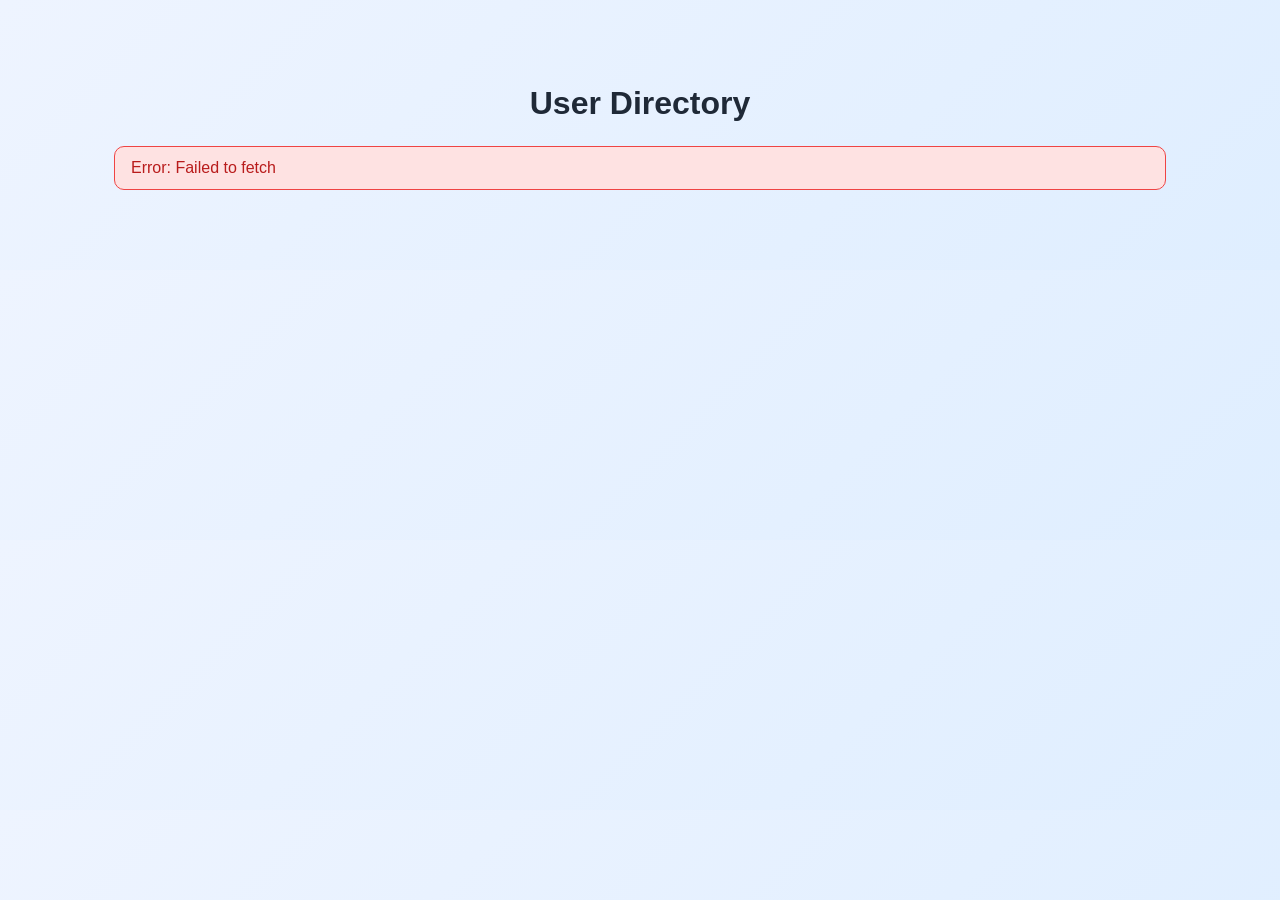
<file: lesson-12/02-user-directory/index.html>
<!DOCTYPE html>
<html lang="en">
  <head>
    <meta charset="UTF-8" />
    <meta name="viewport" content="width=device-width, initial-scale=1.0" />
    <title>User Directory</title>
    <link rel="stylesheet" href="styles.css" />
  </head>
  <body>
    <main class="app">
      <h1>User Directory</h1>

      <div id="loading">Loading...</div>
      <div id="error" class="hidden"></div>
      <div id="users-container"></div>
    </main>

    <script src="script.js"></script>
  </body>
</html>
</file>
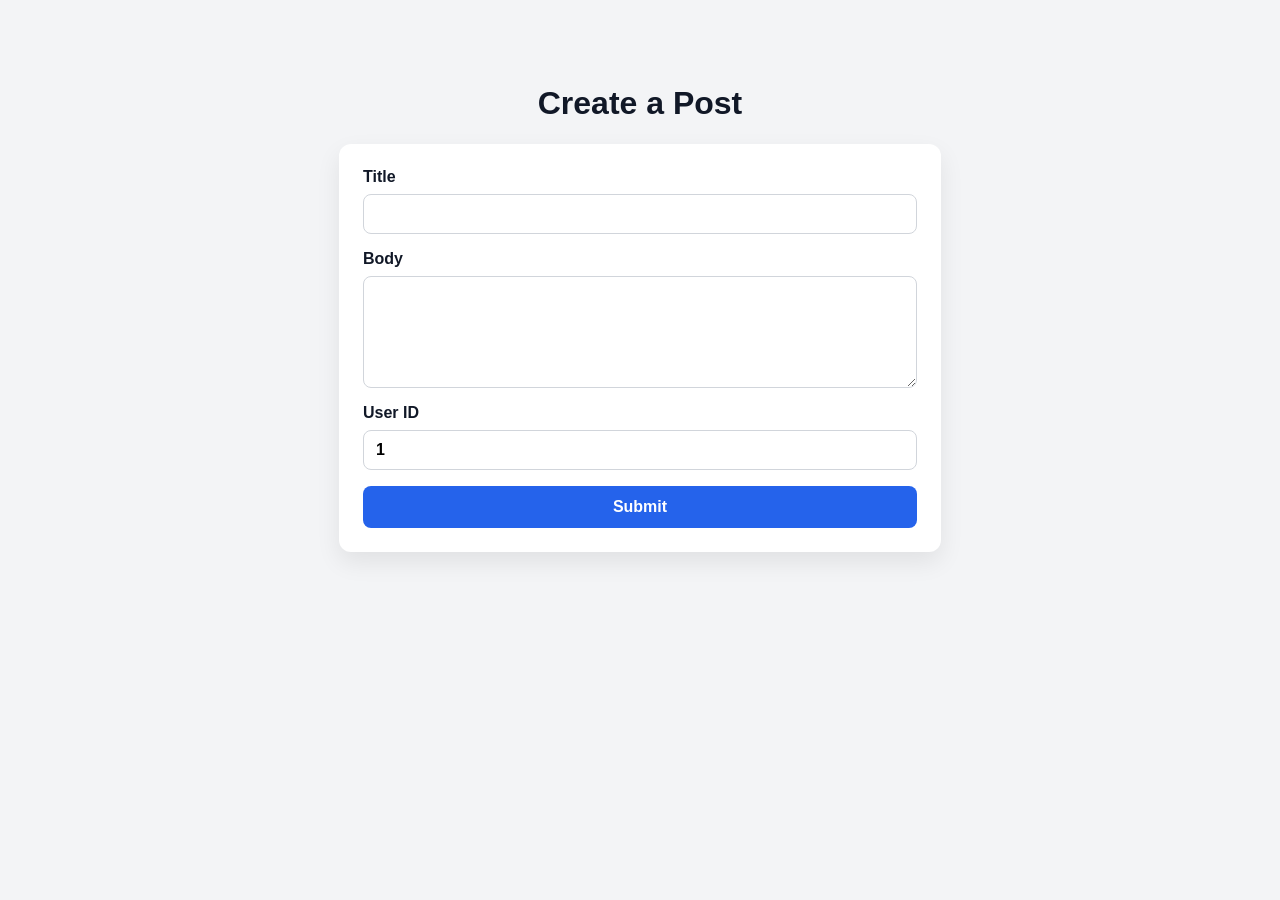
<file: lesson-12/03-post-form/index.html>
<!DOCTYPE html>
<html lang="en">
  <head>
    <meta charset="UTF-8" />
    <meta name="viewport" content="width=device-width, initial-scale=1.0" />
    <title>Create Post</title>
    <link rel="stylesheet" href="styles.css" />
  </head>
  <body>
    <main class="app">
      <h1>Create a Post</h1>

      <form id="post-form">
        <label>
          Title
          <input id="title" type="text" name="title" required />
        </label>

        <label>
          Body
          <textarea id="body" name="body" rows="5" required></textarea>
        </label>

        <label>
          User ID
          <input id="userId" type="number" min="1" value="1" required />
        </label>

        <button type="submit">Submit</button>
      </form>

      <section id="result" class="result hidden"></section>
    </main>

    <script src="script.js"></script>
  </body>
</html>
</file>
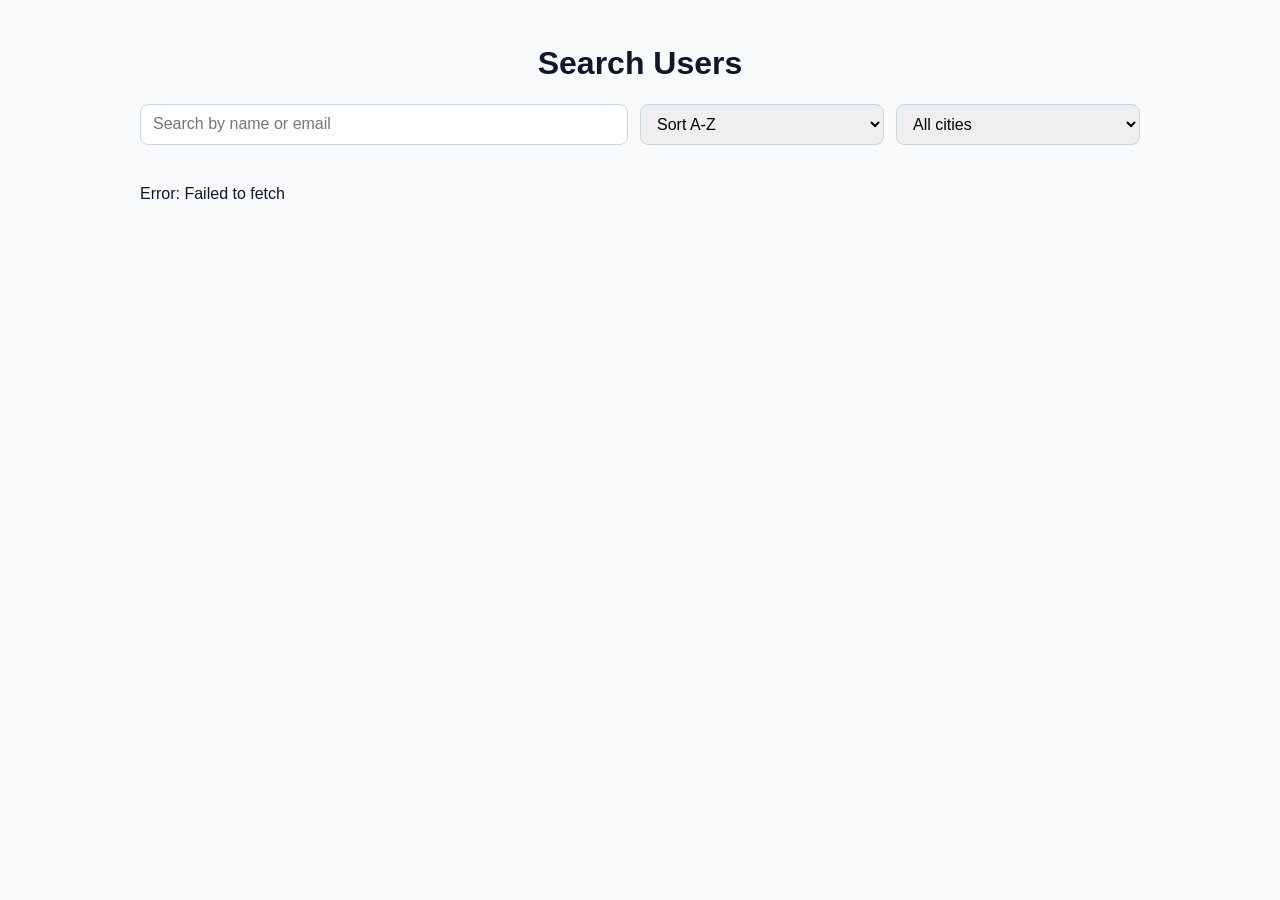
<file: lesson-12/04-live-search/index.html>
<!DOCTYPE html>
<html lang="en">
  <head>
    <meta charset="UTF-8" />
    <meta name="viewport" content="width=device-width, initial-scale=1.0" />
    <title>Live User Search</title>
    <link rel="stylesheet" href="styles.css" />
  </head>
  <body>
    <main class="app">
      <h1>Search Users</h1>

      <div class="controls">
        <input id="search" type="text" placeholder="Search by name or email" />

        <select id="sort-order">
          <option value="asc">Sort A-Z</option>
          <option value="desc">Sort Z-A</option>
        </select>

        <select id="city-filter">
          <option value="all">All cities</option>
        </select>
      </div>

      <div id="users-container"></div>
    </main>

    <script src="script.js"></script>
  </body>
</html>
</file>
<file: lesson-12/02-user-directory/styles.css>
* {
  box-sizing: border-box;
}

body {
  margin: 0;
  font-family: Arial, sans-serif;
  background: linear-gradient(135deg, #eef4ff, #dfeeff);
  color: #1f2937;
}

.app {
  max-width: 1100px;
  margin: 40px auto;
  padding: 24px;
}

h1 {
  text-align: center;
  margin-bottom: 24px;
}

.hidden {
  display: none;
}

#error {
  margin: 16px 0;
  padding: 12px 16px;
  background: #fee2e2;
  border: 1px solid #ef4444;
  border-radius: 10px;
  color: #b91c1c;
}

#loading {
  text-align: center;
  font-weight: 600;
  margin-bottom: 20px;
}

#users-container {
  display: grid;
  grid-template-columns: repeat(auto-fit, minmax(220px, 1fr));
  gap: 18px;
}

.user-card {
  background: #ffffff;
  border-radius: 14px;
  padding: 20px;
  box-shadow: 0 8px 24px rgba(15, 23, 42, 0.08);
}

.user-card h2 {
  margin-top: 0;
  font-size: 1.2rem;
}

.user-card p {
  margin: 8px 0;
}
</file>
<file: lesson-12/03-post-form/styles.css>
* {
  box-sizing: border-box;
}

body {
  margin: 0;
  background: #f3f4f6;
  font-family: Arial, sans-serif;
  color: #111827;
}

.app {
  max-width: 650px;
  margin: 40px auto;
  padding: 24px;
}

h1 {
  text-align: center;
}

form {
  display: grid;
  gap: 16px;
  background: white;
  padding: 24px;
  border-radius: 12px;
  box-shadow: 0 10px 25px rgba(0, 0, 0, 0.08);
}

label {
  display: grid;
  gap: 8px;
  font-weight: 600;
}

input,
textarea,
button {
  font: inherit;
}

input,
textarea {
  padding: 10px 12px;
  border: 1px solid #d1d5db;
  border-radius: 8px;
}

button {
  border: none;
  border-radius: 8px;
  background: #2563eb;
  color: white;
  padding: 12px 16px;
  cursor: pointer;
  font-weight: 700;
}

.result {
  margin-top: 24px;
  background: #ecfdf5;
  border: 1px solid #10b981;
  border-radius: 10px;
  padding: 16px;
}

.hidden {
  display: none;
}
</file>
<file: lesson-12/04-live-search/styles.css>
* {
  box-sizing: border-box;
}

body {
  margin: 0;
  padding: 24px;
  background: #f8fafc;
  font-family: Arial, sans-serif;
  color: #0f172a;
}

.app {
  max-width: 1000px;
  margin: 0 auto;
}

h1 {
  text-align: center;
}

.controls {
  display: grid;
  grid-template-columns: 2fr 1fr 1fr;
  gap: 12px;
  margin-bottom: 24px;
}

input,
select {
  padding: 10px 12px;
  border: 1px solid #cbd5e1;
  border-radius: 8px;
  font: inherit;
}

#users-container {
  display: grid;
  grid-template-columns: repeat(auto-fit, minmax(220px, 1fr));
  gap: 18px;
}

.user-card {
  background: white;
  border-radius: 12px;
  padding: 18px;
  box-shadow: 0 10px 20px rgba(15, 23, 42, 0.06);
}

.user-card h2 {
  margin-top: 0;
  font-size: 1.2rem;
}

.user-card p {
  margin: 8px 0;
}
</file>
